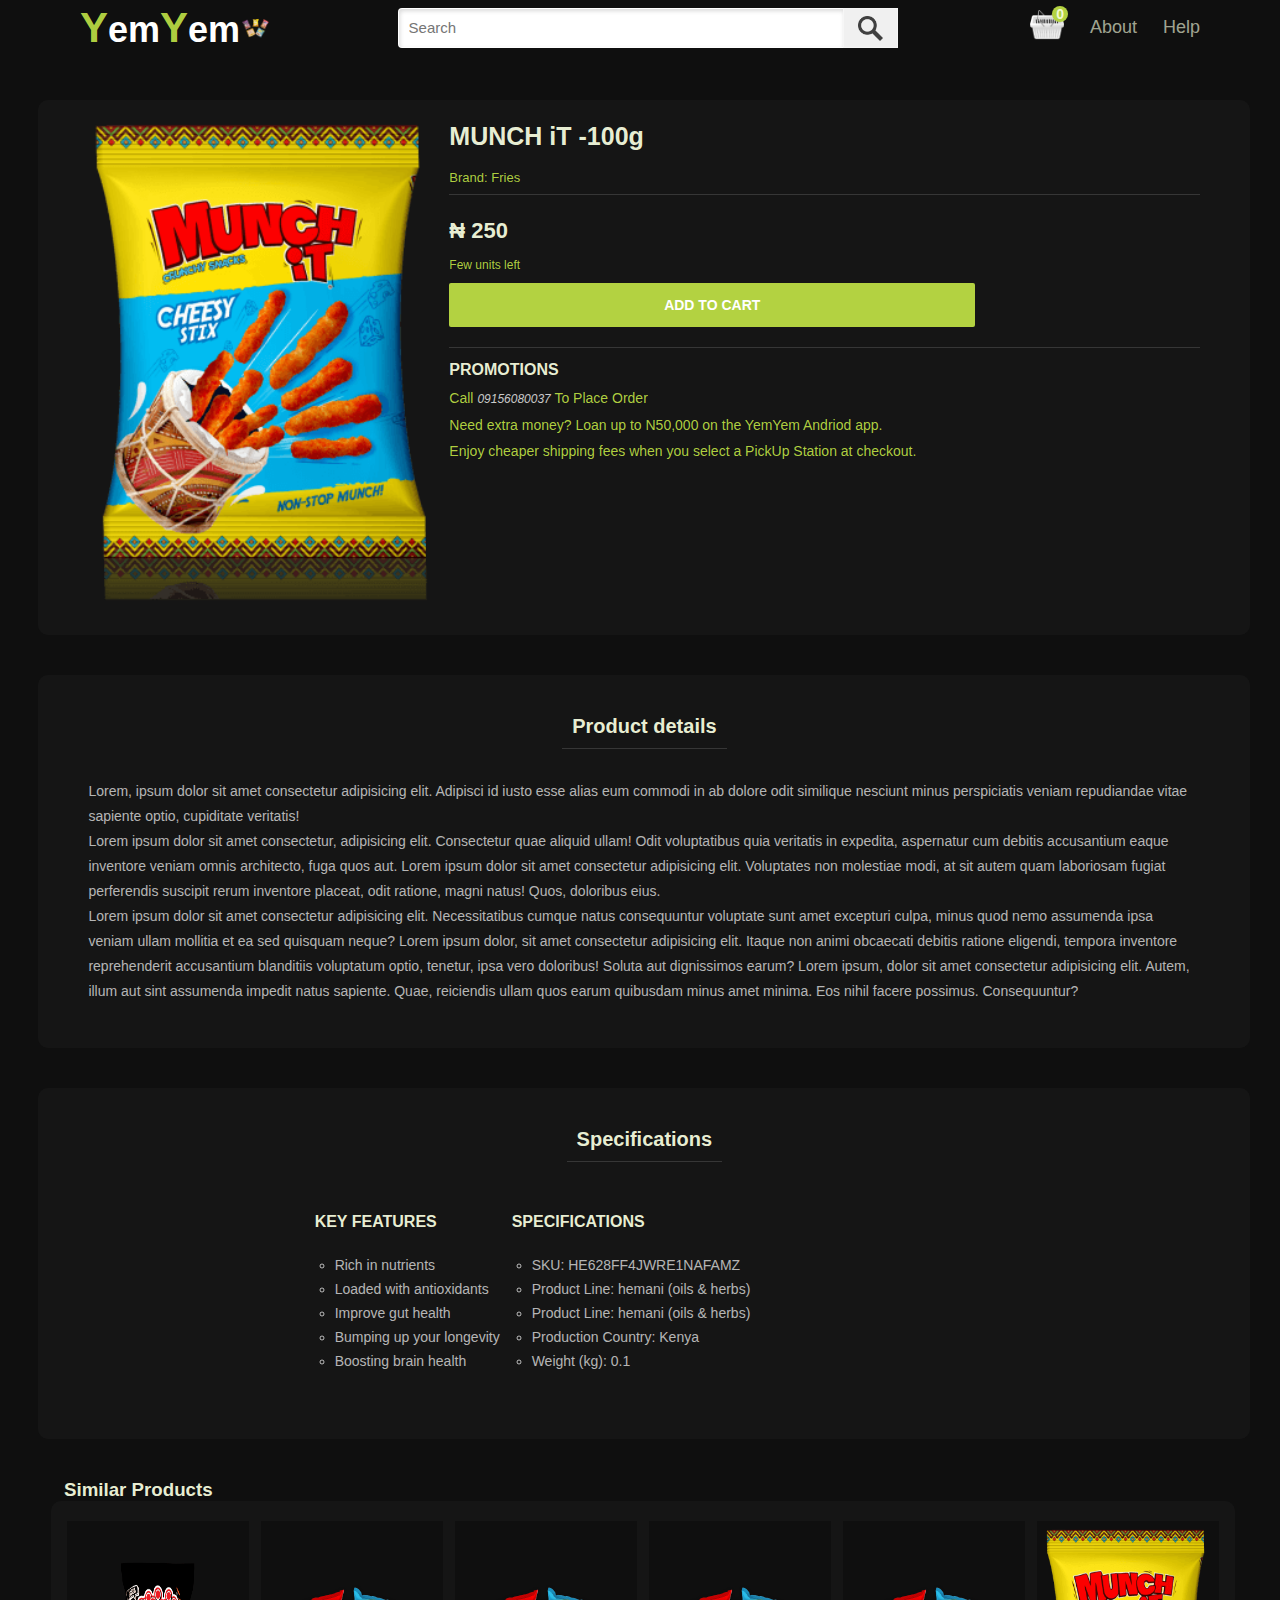
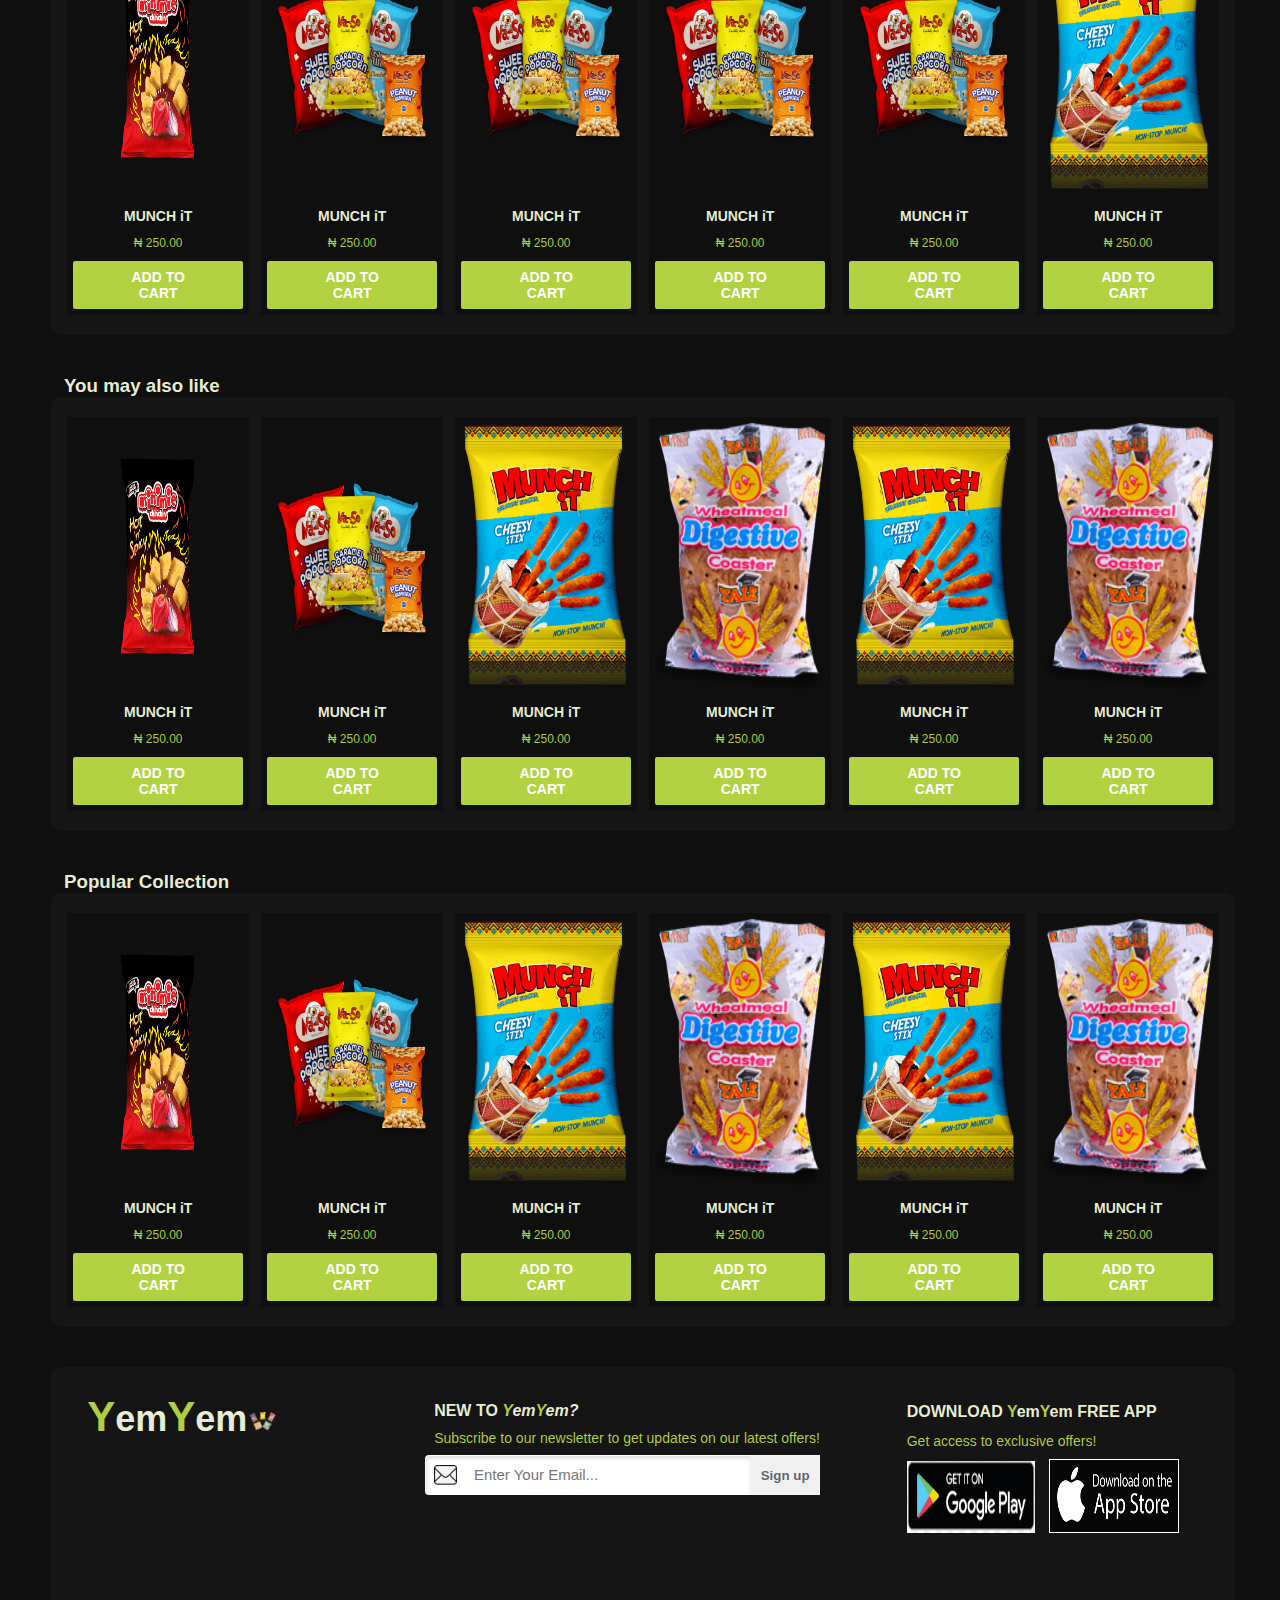
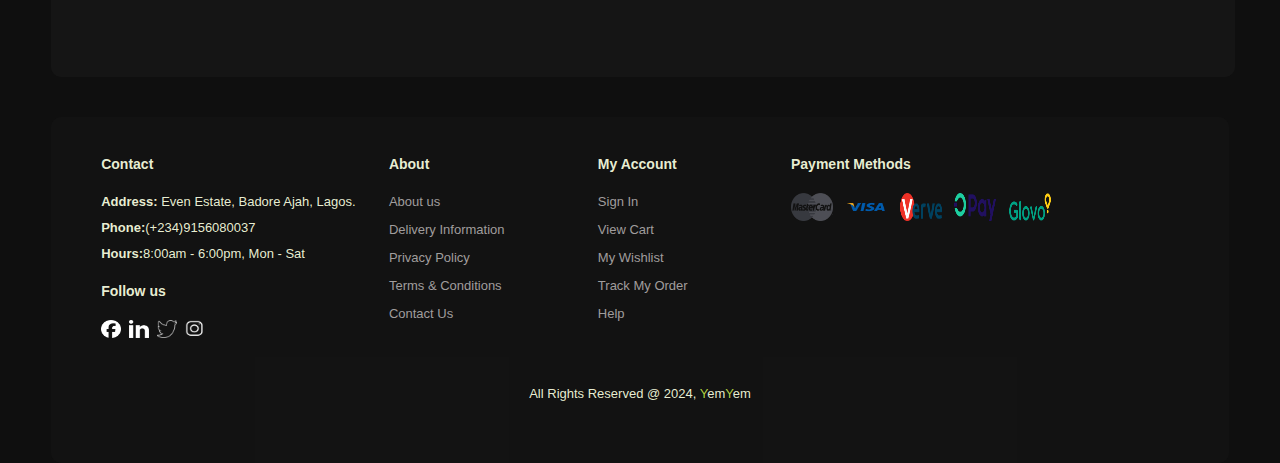
<file: ItemInfo.html>
<!DOCTYPE html>
<html lang="en">
  <head>
    <meta charset="UTF-8" />
    <meta name="viewport" content="width=device-width, initial-scale=1.0" />
    <title>YemYem Snacks Store</title>
    <link rel="stylesheet" href="style.css">
    <link rel="stylesheet" href="itemInfo.css ">
  </head>

  <body>
    <div class="container">

      <div class="header">
        <div class="logo">
          <a href="index.html"><h1><span>Y</span>em<span>Y</span>em</h1><img src="./images/last5.png" alt="" class="logo-icon"></a>
        </div>

        <div class="search-bar">
          <input type="text" placeholder="Search" class="search-box">
          <button class="search-btn"><img src="images/search1.png" alt=""></button>
        </div>

        <div class="cart">
          <div class="cart-notification">
          <a href="#"><img src="images/cart2.png" alt=""></a>
          <div class="notification-count">0</div>
          </div>
            <a href="#" class="abt">About</a>
            <a href="#" class="help">Help</a>
        </div>
        
      </div>

      <!-- <div class="sidebar">
        
          <div class="cart-notification">
          <a href="#"><img src="images/cart2.png" alt=""></a>
          <div class="notification-count">0</div>
          </div>
            <a href="#" class="abt">About</a>
            <a href="#" class="help">Help</a>
        
      </div> -->



      <div class="container itemsContainer ">
      <div class='js-item-info'>
        <!-- <div class="iteminfo ">
        <img src="images/dbk3096.png" alt="">
         

      <div class="product-details">
        <h3>Munch iT Macadamia Nuts -100g</h3>
      <p class="brand">Brand: Fries</p>
      <p class="price2">&#8358 250.00 </p>
      <p class="units">Few units left</p>
      <button class="add-btn">ADD TO CART</button>
      <div class="linebreak"></div>
      

      <div class="promotions">
        <p class="promotion-title">PROMOTIONS</p>
        <P class="promotion">Call <span>09156080037</span>  To Place Order</P>
        <p class="promotion">Need extra money? Loan up to N50,000 on the YemYem Andriod app.</p>
        <p class="promotion">Enjoy cheaper shipping fees when you select a PickUp Station at checkout.</p>
      </div>
    </div>
    </div> -->
  </div>
    </div>

<div class="product-details-container">
  <h3>Product details</h3>
  <p>Lorem, ipsum dolor sit amet consectetur adipisicing elit. Adipisci id iusto esse alias eum commodi in ab dolore odit similique nesciunt minus perspiciatis veniam repudiandae vitae sapiente optio, cupiditate veritatis! <br>Lorem ipsum dolor sit amet consectetur, adipisicing elit. Consectetur quae aliquid ullam! Odit voluptatibus quia veritatis in expedita, aspernatur cum debitis accusantium eaque inventore veniam omnis architecto, fuga quos aut. Lorem ipsum dolor sit amet consectetur adipisicing elit. Voluptates non molestiae modi, at sit autem quam laboriosam fugiat perferendis suscipit rerum inventore placeat, odit ratione, magni natus! Quos, doloribus eius. <br> Lorem ipsum dolor sit amet consectetur adipisicing elit. Necessitatibus cumque natus consequuntur voluptate sunt amet excepturi culpa, minus quod nemo assumenda ipsa veniam ullam mollitia et ea sed quisquam neque? Lorem ipsum dolor, sit amet consectetur adipisicing elit. Itaque non animi obcaecati debitis ratione eligendi, tempora inventore reprehenderit accusantium blanditiis voluptatum optio, tenetur, ipsa vero doloribus! Soluta aut dignissimos earum? Lorem ipsum, dolor sit amet consectetur adipisicing elit. Autem, illum aut sint assumenda impedit natus sapiente. Quae, reiciendis ullam quos earum quibusdam minus amet minima. Eos nihil facere possimus. Consequuntur?</p>
</div>

<div class="product-details-container ">
  <h3>Specifications</h3>
   
  <div class="specifications-info">
  <div>
    <h4>KEY FEATURES</h4>
    <ul>
      <li>Rich in nutrients</li>
      <li>Loaded with antioxidants</li>
      <li>Improve gut health</li>
      <li>Bumping up your longevity</li>
      <li>Boosting brain health</li>
    </ul>
  </div>

  <div>
    <h4>SPECIFICATIONS</h4>
    
    <ul>
      <li>SKU: HE628FF4JWRE1NAFAMZ</li>
      <li>Product Line: hemani (oils & herbs)</li>
      <li>Product Line: hemani (oils & herbs)</li>
      <li>Production Country: Kenya</li>
      <li>Weight (kg): 0.1</li>
    </ul>
   </div>
   </div>
  </div>

    <div>
      <h3>Similar Products</h3>
     
    <div class="item-container">
      <div class="items">
        <div class="display-items">
          <img src="images/mimi chinchin.png" alt="" class="display-img">
        </div>

        <div class="item-info">
          <p class="item-name">MUNCH iT</p>
        <p class="item-price">&#8358 250.00 </p>

        <button class="add-btn">ADD TO CART</button>
      </div>       
      </div>

      
  
      <div class="items">
        <div class="display-items">
          <img src="images/1.png" alt="" class="display-img">
        </div>

        <div class="item-info">
          <p class="item-name">MUNCH iT</p>
        <p class="item-price">&#8358 250.00 </p>

        <button class="add-btn">ADD TO CART</button>
      </div>       
      </div>

      <div class="items">
        <div class="display-items">
          <img src="images/1.png" alt="" class="display-img">
        </div>

        <div class="item-info">
          <p class="item-name">MUNCH iT</p>
        <p class="item-price">&#8358 250.00 </p>

        <button class="add-btn">ADD TO CART</button>
      </div>       
      </div>

      <div class="items">
        <div class="display-items">
          <img src="images/1.png" alt="" class="display-img">
        </div>

        <div class="item-info">
          <p class="item-name">MUNCH iT</p>
        <p class="item-price">&#8358 250.00 </p>

        <button class="add-btn">ADD TO CART</button>
      </div>       
      </div>

      <div class="items">
        <div class="display-items">
          <img src="images/1.png" alt="" class="display-img">
        </div>

        <div class="item-info">
          <p class="item-name">MUNCH iT</p>
        <p class="item-price">&#8358 250.00 </p>

        <button class="add-btn">ADD TO CART</button>
      </div>       
      </div>


      <div class="items">
        <div class="display-items">
          <img src="images/dbk3096.png" alt="" class="display-img">
        </div>

        <div class="item-info">
          <p class="item-name">MUNCH iT</p>
        <p class="item-price">&#8358 250.00 </p>

        <button class="add-btn">ADD TO CART</button>
      </div>       
      </div>

     

      

    </div>
    </div>


    <div>
      <h3>You may also like</h3>
     
    <div class="item-container">
      <div class="items">
        <div class="display-items">
          <img src="images/mimi chinchin.png" alt="" class="display-img">
        </div>

        <div class="item-info">
          <p class="item-name">MUNCH iT</p>
        <p class="item-price">&#8358 250.00 </p>

        <button class="add-btn">ADD TO CART</button>
      </div>       
      </div>
  
      <div class="items">
        <div class="display-items">
          <img src="images/1.png" alt="" class="display-img">
        </div>

        <div class="item-info">
          <p class="item-name">MUNCH iT</p>
        <p class="item-price">&#8358 250.00 </p>

        <button class="add-btn">ADD TO CART</button>
      </div>       
      </div>

      <div class="items">
        <div class="display-items">
          <img src="images/dbk3096.png" alt="" class="display-img">
        </div>

        <div class="item-info">
          <p class="item-name">MUNCH iT</p>
        <p class="item-price">&#8358 250.00 </p>

        <button class="add-btn">ADD TO CART</button>
      </div>       
      </div>

      <div class="items">
        <div class="display-items">
          <img src="images/digestive-coaster_lgmbqt.png" alt="" class="display-img">
        </div>

        <div class="item-info">
          <p class="item-name">MUNCH iT</p>
        <p class="item-price">&#8358 250.00 </p>

        <button class="add-btn">ADD TO CART</button>
      </div>       
      </div>

      <div class="items">
        <div class="display-items">
          <img src="images/dbk3096.png" alt="" class="display-img">
        </div>

        <div class="item-info">
          <p class="item-name">MUNCH iT</p>
        <p class="item-price">&#8358 250.00 </p>

        <button class="add-btn">ADD TO CART</button>
      </div>       
      </div>

      <div class="items">
        <div class="display-items">
          <img src="images/digestive-coaster_lgmbqt.png" alt="" class="display-img">
        </div>

        <div class="item-info">
          <p class="item-name">MUNCH iT</p>
        <p class="item-price">&#8358 250.00 </p>

        <button class="add-btn">ADD TO CART</button>
      </div>       
      </div>
    </div>
    </div>

      
      
  </div>
</div>


       <!-- Popular Collection -->
       <div>
        <h3>Popular Collection</h3>
       
      <div class="item-container">
        <div class="items">
          <div class="display-items">
            <img src="images/mimi chinchin.png" alt="" class="display-img">
          </div>
  
          <div class="item-info">
            <p class="item-name">MUNCH iT</p>
          <p class="item-price">&#8358 250.00 </p>

          <button class="add-btn">ADD TO CART</button>
        </div>       
        </div>
    
        <div class="items">
          <div class="display-items">
            <img src="images/1.png" alt="" class="display-img">
          </div>
  
          <div class="item-info">
            <p class="item-name">MUNCH iT</p>
          <p class="item-price">&#8358 250.00 </p>

          <button class="add-btn">ADD TO CART</button>
        </div>       
        </div>
  
        <div class="items">
          <div class="display-items">
            <img src="images/dbk3096.png" alt="" class="display-img">
          </div>
  
          <div class="item-info">
            <p class="item-name">MUNCH iT</p>
          <p class="item-price">&#8358 250.00 </p>

          <button class="add-btn">ADD TO CART</button>
        </div>       
        </div>
  
        <div class="items">
          <div class="display-items">
            <img src="images/digestive-coaster_lgmbqt.png" alt="" class="display-img">
          </div>
  
          <div class="item-info">
            <p class="item-name">MUNCH iT</p>
          <p class="item-price">&#8358 250.00 </p>

          <button class="add-btn">ADD TO CART</button>
        </div>       
        </div>
  
        <div class="items">
          <div class="display-items">
            <img src="images/dbk3096.png" alt="" class="display-img">
          </div>
  
          <div class="item-info">
            <p class="item-name">MUNCH iT</p>
          <p class="item-price">&#8358 250.00 </p>

          <button class="add-btn">ADD TO CART</button>
        </div>       
        </div>
  
        <div class="items">
          <div class="display-items">
            <img src="images/digestive-coaster_lgmbqt.png" alt="" class="display-img">
          </div>
  
          <div class="item-info">
            <p class="item-name">MUNCH iT</p>
          <p class="item-price">&#8358 250.00 </p>

          <button class="add-btn">ADD TO CART</button>
        </div>       
        </div>
      </div>
      </div>

      <!-- Newsletter -->
       <section class="news-container">

        <div class="newsletter-logo">
          <h1><span>Y</span>em<span>Y</span>em<img src="./images/last5.png" alt="" class="logo-icon"></h1>
        </div>

        <div class="newsletter-title">
      <h4>NEW TO <i> <span>Y</span>em<span>Y</span>em?</i></h4>
      <p>
        Subscribe to our newsletter to get updates on our latest offers!
      </p>
    

      <!-- <input type="email" placeholder="  Enter Your Email..." class="search-box "> -->
      <div class="newsletter-input news-bar" >
      
        <img src="images/email.jpg" alt="">
        

      <input type="email" placeholder="  Enter Your Email..." class="search-box ">
      
      <button class="search-btn  signup-btn">Sign up</button>
    </div>

  </div>

  <div class="download-app">
    <h4>DOWNLOAD <span>Y</span>em<span>Y</span>em FREE APP</h4>
    <P>Get access to exclusive offers!</P>
    <div class="app-icons">
      <img src="images/gp.png" alt="1st pic" />
      <img src="images/apple.png" alt="2nd pic" class="apple-app-icon" />
    </div>
  </div>
  </section>

    <!-- Footer -->

<footer class="footer-container">
 
  <div>
  <h4>Contact</h4>
  <p><strong>Address:</strong> Even Estate, Badore Ajah, Lagos.</p>
  <p><strong>Phone:</strong>(+234)9156080037</p>
  <p><strong>Hours:</strong>8:00am - 6:00pm, Mon - Sat</p>

  <div class="followus">
    <h4>Follow us</h4>
          <div class="follow-us">
            <a href="#" class="fb-icon"><img src="images/fb.jpg" /></a>
            <a href="#"><img src="images/linkedin.jpg" /></a>
            <a href="#"><img src="images/twitter.png" /></a>
            <a href="#"><img src="images/instagram.png" /></a>
          </div>
  </div>
</div>

<div class="about">
  <h4>About</h4>
    <a href="#">About us</a>
    <a href="#">Delivery Information</a>
    <a href="#">Privacy Policy</a>
    <a href="#">Terms & Conditions</a>
    <a href="#">Contact Us</a>
</div>

<div class="my-acct">
  <h4>My Account</h4>
    <a href="#">Sign In</a>
    <a href="#">View Cart</a>
    <a href="#">My Wishlist</a>
    <a href="#">Track My Order</a>
    <a href="#">Help</a>
</div>

<div class="payment-method">
  <h4>Payment Methods</h4>
    <div>
      <a href="#"><img src="images/Mastercard-Logo.webp" /></a>
      <a href="#"><img src="images/visacard.webp" /></a>
      <a href="#"><img src="images/verve.png" /></a>
      <a href="#"><img src="images/opay.png" /></a>
      <a href="#"><img src="images/Glovo_logo.png" /></a>
        </div>
</div>


<div class="copyright">
  <p>All Rights Reserved @ 2024, <span>Y</span>em<span>Y</span>em</p>
</div>
</footer>
      

<script src="script/itemInfo.js"></script>

  </body>

  </html>
</file>
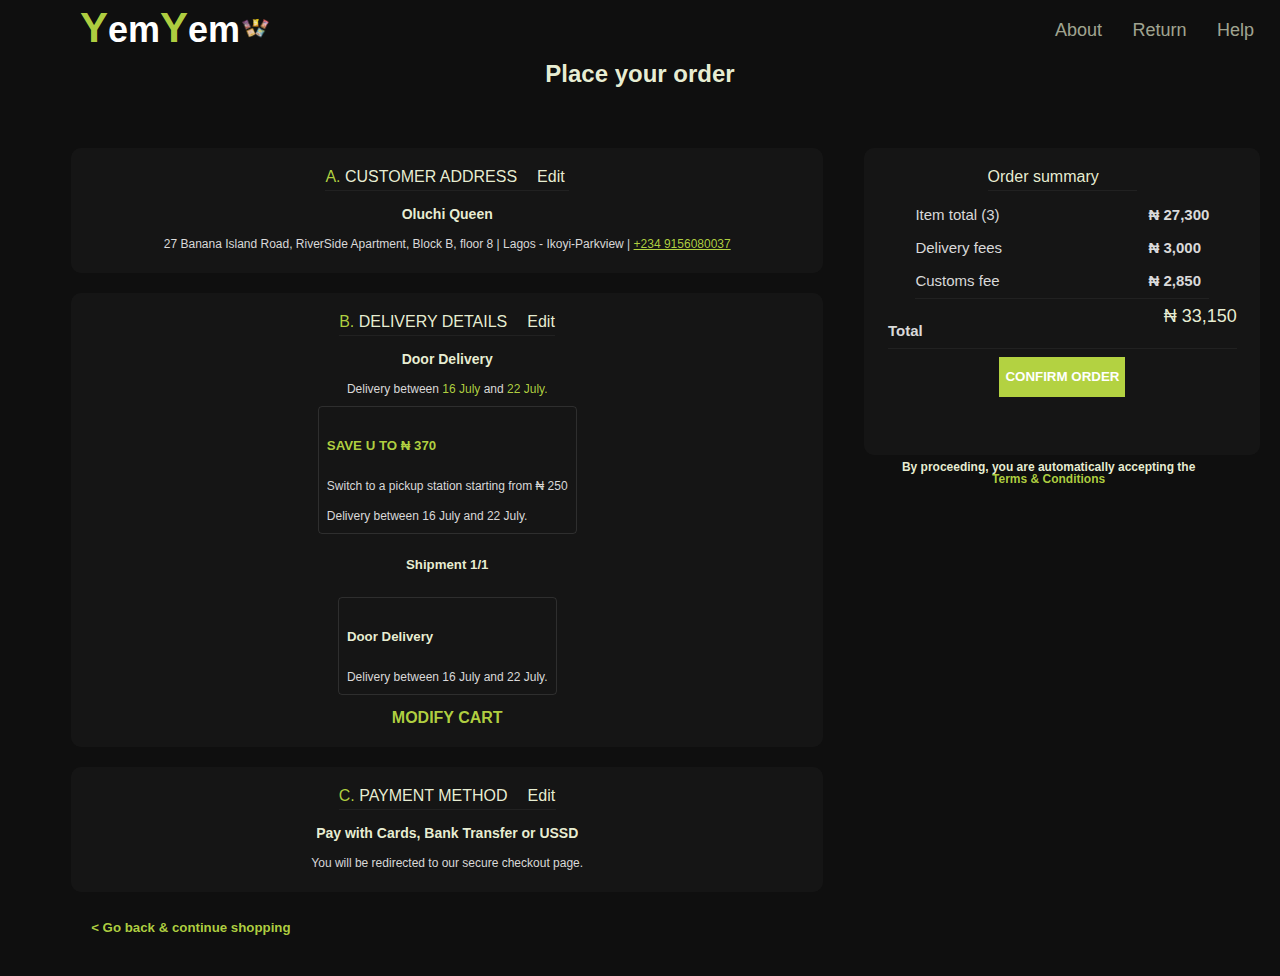
<file: placeOrder.html>
<!DOCTYPE html>
<html lang="en">
  <head>
    <meta charset="UTF-8" />
    <meta name="viewport" content="width=device-width, initial-scale=1.0" />
    <title>YemYem Snacks Store</title>
    <link rel="stylesheet" href="placeOrder.css" />
    <link rel="stylesheet" href="style.css">
    <link rel="stylesheet" href="cart.css">
  </head>

  <body>
    <div class="container">
      <div class=" header2">
        <div class="logo">
          <a href="index.html"><h1><span>Y</span>em<span>Y</span>em</h1><img src="./images/last5.png" alt="" class="logo-icon"></a>
        </div>

        

        <div class=" placeOrder-cart">
          <a href="#" class="abt">About</a>
          <a href="#" class="abt">Return</a>
          <a href="#" class="help">Help</a>
        </div>
      </div>

      <div class="placeOrder">
        <h2>Place your order</h2>
      </div>

      <div class="placeOrder-container">
        <div>
          <div class="customer-address-container">
            <div class="customer-address">
              <div><span>A.</span> CUSTOMER ADDRESS</div>
              <div>Edit</div>
            </div>
            <h3>Oluchi Queen</h3>
            <p>27 Banana Island Road, RiverSide Apartment, Block B, floor 8 | Lagos - Ikoyi-Parkview | <span style="text-decoration: underline;">+234 9156080037</span> </p>
          </div>



          <div class="customer-address-container">
            <div class="customer-address">
              <div><span>B.</span> DELIVERY DETAILS</div>
              <div>Edit</div>
            </div>
            <h3>Door Delivery</h3>
            <p>Delivery between <span>16 July </span>and<span> 22 July.</span></p>

            <div class="delivery-details">
              <h5><span>SAVE U TO ₦ 370</span></h5>
              <p>Switch to a pickup station starting from ₦ 250</p>
              <p>Delivery between 16 July and 22 July.</p>
            </div>

            <h5> Shipment 1/1</h5>
            <div class="delivery-details">
              <h5>Door Delivery</h5>
              <p>Delivery between 16 July and 22 July.</p>
            </div>

            <h3 class="modify-cart"><a href="cart.html"><span>MODIFY CART</span></a></h3>
          </div>



          <div class="customer-address-container">
            <div class="customer-address">
              <div><span>C.</span> PAYMENT METHOD</div>
              <div>Edit</div>
            </div>
            <h3>Pay with Cards, Bank Transfer or USSD</h3>
            <p>You will be redirected to our secure checkout page.</p>
          </div>



          <!-- <div>Delivery details</div>
          <div>Payment Method</div>
           -->
        </div>
        
        <div class="order-summary-container">
         
            <div class="customer-address-container customer-address-container2">
              <div class="customer-address">
                <div>Order summary</div>
              </div>
              <div class="order-summary">
                <div>
                  <p>Item total (3)</p>
                  <p>Delivery fees</p>
                  <p>Customs fee</p>
                </div>
                <div class="order-summary-paragraph">
                  <p>₦ 27,300</p>
                  <p>₦ 3,000</p>
                  <p>₦ 2,850</p>
                </div>
              </div>
              <div class="order-summary">
                <div class="order-summary-paragraph">
                  <p >Total</p>
                </div>
                <div class="order-summary-paragraph">₦ 33,150</div>
              </div>
              <div>
                <button  class="checkout-btn">CONFIRM ORDER</button>
              </div>
            </div>
            <h5 class="termsandconditions">By proceeding, you are automatically accepting the <span>Terms & Conditions</span></h5>
      </div>


      <h5 class="go-back"><a href="index.html" style="text-decoration: none;"><span> &#60 Go back & continue shopping</span></a></h5>

      </div>
  </body>

  </html>
</file>
<file: style.css>
body {
  background: rgb(15, 15, 15);
  color: rgba(246, 252, 223, 0.945);
  margin: 0;
  padding-top: 80px;
  font-family: Arial, Helvetica, sans-serif;
}

span{
  color: rgba(180, 212, 66, 0.993);
}

.header {
  max-width: 100%;
  height: 55px;
  display: flex;
  flex-direction: row;
  justify-content: space-between;
  position: fixed;
  top: 0;
  left: 0;
  right: 0;
  bottom: 0;
  background: rgb(15, 15, 15);
}

.logo a { 
  display: flex;
  align-items: center;
  margin-left: 80px;
  font-size: 18px;
  text-decoration: none;
  color: white;
  margin-top: -20px;
}

.logo span {
  font-size: 42px;
  color: rgba(180, 212, 66, 0.993);
}

.logo-icon {
  height: 20px;
}

.search-bar {
  flex: 1;
  margin-right: 35px;
  margin-left: 40px;
  max-width: 500px;
  display: flex;
  align-items: center;
}

.search-box {
  flex: 1;
  height: 36px;
  padding-left: 10px;
  font-size: 16px;
  box-shadow: inset 1px 2px 4px rgba(0, 0, 0, 0.15);
  width: 100%;
  border: 1px solid transparent;
  border-radius: 4px;
  outline: none;
  border-top-right-radius: 0;
  border-bottom-right-radius: 0;
}

.search-box::placeholder {
  font-family: "Gill Sans", "Gill Sans MT", Calibri, "Trebuchet MS", sans-serif;
  font-size: 15px;
}

.search-btn {
  height: 40px;
  width: 55px;
  background-color: rgb(240, 240, 240);
  border: 1px solid rgba(255, 255, 255, 0.425);
  margin-left: -1px;
 
}

.search-btn img {
  height: 25px;
  margin-top: 4px;
}

.cart {
  display: flex;
  width: 180px;
  align-items: center;
  justify-content: space-between;
  /* flex-shrink: 0; */
  margin-right: 80px;
}

.cart img {
  height: 30px;
  margin-left: 10px;
}

.cart-notification {
  position: relative;
}

.notification-count {
  position: absolute;
  top: -4px;
  right: -4px;
  background-color: rgba(180, 212, 66, 0.993);
  color: rgba(246, 252, 223, 0.945);
  font-size: 14px;
  font-weight: bold;
  padding: 0px 4px;
  border-radius: 10px;
}

.cart a {
  text-decoration: none;
  font-size: 18px;
  color: rgba(246, 252, 223, 0.644);
}

/* Media Query for Header Iphone Screen */
@media (max-width: 414px) {

  .header {
    height: 90px;
    display: block;
    margin: 0;
    /* flex-direction: row; */
  }

  .logo a{
    font-size: 12px;
    margin-left: 16px;
    margin-top: -10px;
    margin-bottom: 0;
  }

  .logo span {
    font-size: 25px;
  }

  .search-box{
    border-top-left-radius: 30px;
    border-bottom-left-radius: 30px;
    height: 26px;
    margin-top: -10px;
    margin-left: -20px;

  }



  .search-btn {
    height: 36px;
    width: 57px;
    border-top-right-radius: 30px;
    border-bottom-right-radius: 30px;
    margin-top: -10px;
    margin-left: -1px;
  }

  .search-btn img {
    height: 20px;
  }

  .cart{
    margin-top: -70px;
    float: right;
  }
  .cart img {
    height: 24px;
    margin-left: 100px;
    
  }

  .cart a {
    margin: 0 12px;
    font-size: 14px;
    
  }
}


/*side bar for small screen*/


/* @media (max-width: 414px) {
  .sidebar{
    position: fixed;
    right: 0;
    bottom: 50%;
    top:76px;
    background-color: white;
    width: 30%;
    display: block;
  }

  .sidebar img{
    height: 30px;
    margin-left: 10px;
  }
}  */

.bg {
  background-image: url(images/last.jpg);
  width: 91%;
  height: 50vh;
  overflow: hidden;
  left: 5%;
  position: relative;
  background-position: center;
  background-repeat: no-repeat;
  background-size: cover;
  animation: change 20s infinite ease-in-out;
  z-index: -2;
}

/* Media Query for Background pic on Iphone Screen */
@media (max-width: 414px) {
  .bg {
    width: 100vw;
    height: 34vh;
    left: 0;
    right: 0;
  }
}

/* Ipad screen */
@media (max-width: 1024px)  and (min-width: 415px) {
  .bg {
    width: 100vw;
    height: 40vh;
    margin-left: -8px;
  }
}

/* Section 1 */
.sec-1 {
  display: flex;
  align-items: center;
  justify-content: space-evenly;
  resize: horizontal;
  white-space: wrap;
  max-width: 80%;
  margin-left: 10%;
  margin-top: 40px;
  margin-bottom: 40px;
}
.icon img {
  width: 4vw;
}

.icon-info {
  line-height: 4px;
  /* margin: 12px; */
  max-width: 200px;
  margin-left: -40px;
}
.icon-title {
  font-weight: bold;
  font-size: 14px;
  color: rgba(180, 212, 66, 0.993);
}
.icon-para {
  font-size: 12px;
  line-height: 15px;
}

/* Media query for section 1 */
@media (max-width: 414px) {
  .sec-1 {
    display: block;
    margin-left: 35%;
    text-align: center;
  }

  .icon img {
    width: 30%;
    margin-right: 140px;
  }

  .icon-title {
    font-size: 18px;
  }

  .icon-para {
    font-size: 14px;
    margin-bottom: 30px;
  }
}

/* Ipad screen */
@media (max-width: 1024px) and (min-width: 415px){
  .sec-1 {
    display: block;
    margin-left: 40%;
    text-align: center;
    justify-content: center;
  }

  .icon img {
    width: 24%;
    margin-left: -340px;
  }

  .icon-title {
    font-size: 18px;
  }

  .icon-para {
    font-size: 14px;
    margin-bottom: 30px;
  }
}






/* Sales Items */
.item-info {
  align-items: center;
  text-align: center;
  overflow: hidden;
}

.display-items {
  margin-bottom: 12px;
  white-space: wrap;
  resize: horizontal;
}

.display-img {
  width: 100%;
  height: 30vh;
}

.item-name {
  margin-top: 0;
  font-size: 14px;
  font-weight: bold;
  margin-bottom: 15px;
}

.item-price {
  color: rgba(180, 212, 66, 0.993);
  font-size: 12px;
}

.item-container {
  display: grid;
  grid-template-columns: 1fr 1fr 1fr 1fr 1fr 1fr;
  column-gap: 12px;
  row-gap: 30px;
  max-width: 90%;
  justify-items: center;
  margin-left: 4%;
  background: rgba(94, 92, 92, 0.089);
  line-height: 12px;

  padding: 20px 16px;
  margin-bottom: 40px;
  border-radius: 10px;
}

h3 {
  margin-left: 5%;
  margin-bottom: 0;
}

.add-btn {
  background: rgba(180, 212, 66, 0.993);
  border: none;
  border-radius: 2px;
  color: white;
  padding: 8px 40px;
  font-size: 14px;
  font-weight: bold;
  cursor: pointer;
}

.items {
  background: rgb(15, 15, 15);
  padding: 6px;
}

/* Media query for Sales items */

@media (max-width: 414px){
  .item-container {
    grid-template-columns: 1fr 1fr;
  }

  .display-img {
    width: 100%;
    height: 18vh;
  }

  .add-btn {
    padding: 6px;
    font-size: 12px;
  }
}

/* Ipad screen */
@media (max-width: 1024px) and (min-width: 415px){
  .item-container {
    grid-template-columns: 1fr 1fr 1fr;
  }

}

@keyframes change {
  20% {
    background-image: url(images/last4.png);
  }
  40% {
    background-image: url(images/last5.png);
  }
  60% {
    background-image: url(images/last6.png);
  }
}

/* Newsletter */

.news-container {
  height: 30vh;
  display: flex;
  flex-direction: row;
  justify-content: space-between;
  max-width: 90%;

  margin-left: 4%;
  background: rgba(94, 92, 92, 0.089);
  line-height: 12px;

  padding: 20px 16px;

  border-radius: 10px;
}

.newsletter-logo {
  margin-left: 20px;
  font-size: 18px;
}

.newsletter-logo span {
  font-size: 42px;
  color: rgba(180, 212, 66, 0.993);
}

.newsletter-title {
  line-height: 6px;
  margin-left: 120px;
}

.newsletter-title h4 {
  font-size: 16px;
}

.newsletter-title p {
  font-size: 14px;
  color: rgba(180, 212, 66, 0.993);
}

.news-bar img {
  height:  20px;
  margin-right: -32px;
  z-index: 2;
  margin-top: 10px;
}

.news-bar {
  
  display: flex;
}

.news-bar input {
  border: 1px solid transparent;
  border-radius: 4px;
  outline: none;
  border-top-right-radius: 0;
  border-bottom-right-radius: 0;
  padding-left: 40px;
}

/* .news-bar input::placeholder {
  padding-right: 20px;
} */



.signup-btn {
  width: 18%;
  font-weight: bold;
  color: rgba(0, 0, 0, 0.61);
  cursor: pointer;
  margin-top: 0px;
}

.download-app {
  line-height: 8px;
  margin-left: 50px;
}

.download-app h4 {
  font-size: 16px;
}

.download-app p {
  font-size: 14px;
  color: rgba(180, 212, 66, 0.993);
}

.app-icons img {
  width: 10vw;
  height: 8vh;
  margin-right: 40px;
  cursor: pointer;
}

.apple-app-icon {
  margin-left: -30px;
  border: 1px solid white;
}

/* Media query for newsletter-section */
@media (max-width: 414px) {
  .news-container {
    flex-direction: column;
    height: fit-content;
  }

  .newsletter-logo {
    margin-left: 0px;
    font-size: 14px;
    margin-top: -20px;
  }

  .newsletter-logo span {
    font-size: 30px;
  }

  .newsletter-title {
    line-height: 2px;
    margin-left: 0px;
  }

  .newsletter-title h4 {
    font-size: 18px;
  }

  .newsletter-title p {
    font-size: 13px;
    margin-bottom: 26px;
  }

  .newsletter-input input{
    height: 30px;
    width: 60%;
    border-top-left-radius: 30px;
    border-bottom-left-radius: 30px;
    
    margin-left: -0px;
    margin-top: -10px;
    z-index: -20px;
  }

  .news-bar img{
    height: 16px;
    margin-top: -0px;
    margin-left: 0;
  }

  .newsletter-input button{
    margin-top: -10px;
    margin-left: -1px;
  }


  .signup-btn {
    height: 40px;
    width: 80px;
    border-top-right-radius: 30px;
    border-bottom-right-radius: 30px;
    
  }


  .download-app {
    margin-left: 0px;
  }

  .download-app h4 {
    font-size: 18px;
    line-height: 2px;
  }

  .download-app p {
    font-size: 13px;
  }

  .app-icons img {
    width: 34vw;
    height: 5vh;
    margin-right: 40px;
    cursor: pointer;
  }
}

/* Ipad Screen */
@media (max-width: 1024px) and (min-width: 415px){
  .news-container {
    flex-direction: column;
    height: fit-content;
  }

  .newsletter-logo {
    margin-left: 0px;
    font-size: 14px;
    margin-top: -20px;
  }

  .newsletter-logo span {
    font-size: 30px;
  }

  .newsletter-title {
    line-height: 2px;
    margin-left: 0px;
  }

  .newsletter-title h4 {
    font-size: 18px;
  }

  .newsletter-title p {
    font-size: 13px;
    margin-bottom: 26px;
  }

  .newsletter-input input{
    height: 30px;
    max-width: 50%;
    
    margin-left: 10px;
    margin-top: -10px;
    
  }

  .news-bar img{
    height: 16px;
    margin-top: -0px;
    margin-left: 10px;
  }

  .newsletter-input button{
    margin-top: -10px;
    margin-left: -1px;
  }

  .signup-btn{
    height: 40px;
    width: 8vw;

    margin-top: 0px;
    margin-left: -1px;
  }


  .download-app {
    margin-left: 0px;
  }

  .download-app h4 {
    font-size: 18px;
    line-height: 2px;
  }

  .download-app p {
    font-size: 13px;
  }

  .app-icons img {
    width: 20vw;
    height: 8vh;
    margin-right: 40px;
    cursor: pointer;
  }

}

/* footer */
.footer-container {
  display: flex;
  flex-wrap: wrap;
  justify-content: space-between;
  height: 34vh;
  flex-direction: row;
  max-width: 90%;
  margin-top: 40px;
  margin-left: 4%;
  margin-right: 4%;
  background: rgba(56, 55, 55, 0.089);
  line-height: 12px;
  padding: 20px 50px;
  border-radius: 10px;
  line-height: 18px;
}

footer h4 {
  font-size: 14px;
  padding-bottom: 20px;
  margin-bottom: 0;
}

footer p {
  font-size: 13px;
  margin: 0 0 8px 0;
}

footer a {
  font-size: 13px;
  text-decoration: none;
  color: rgb(160, 157, 157);
  margin-bottom: 10px;
}

.follow-us {
  display: flex;
  justify-content: start;
  align-items: center;
}

.follow-us img {
  width: 20px;
  height: 18px;
  margin-right: 8px;
}

.about {
  margin-left: -60px;
}

.about a {
  display: block;
}

.my-acct {
  margin-right: 10px;
}

.my-acct a {
  display: block;
}

.payment-method {
  margin-right: 120px;
}

.payment-method img {
  align-items: center;
  width: 42px;
  height: 28px;
  margin-right: 8px;
}

footer .copyright {
  width: 100%;
  text-align: center;
  padding: 20px;
}

/* Media query for footer */

@media (max-width: 414px) {
  .footer-container {
    height: fit-content;
    display: block;
    max-width: 100%;
    line-height: 16px;
    text-align: center;
  }

  .footer-container h4 {
    font-size: 16px;
  }

  .fb-icon {
    margin-left: 30%;
  }

  .followus h4 {
    margin-top: 40px;
  }

  .follow-us a {
    margin-right: 8px;
  }

  .about {
    margin-left: 1%;
    margin-top: 40px;
    margin-bottom: 40px;
  }

  .my-acct {
    margin-bottom: 40px;
  }

  .payment-method {
    margin: 0;
  }
  .payment-method img {
    width: 50px;
    height: 36px;
    margin-bottom: 20px;
    max-width: 100%;
  }

  footer .copyright {
    margin-left: -20px;
  }
}

/* Ipad Screen */
@media (max-width: 1024px) and (min-width: 415px){
  .footer-container {
    height: fit-content;
    display: block;
    max-width: 100%;
    line-height: 16px;
    text-align: center;
  }

  .footer-container h4 {
    font-size: 16px;
  }

  .fb-icon {
    margin-left: 44%;
  }

  .followus h4 {
    margin-top: 40px;
  }

  .follow-us a {
    margin-right: 8px;
  }

  .about {
    margin-left: 1%;
    margin-top: 40px;
    margin-bottom: 40px;
  }

  .my-acct {
    margin-bottom: 40px;
  }

  .payment-method {
    margin: 0;
  }
  .payment-method img {
    width: 50px;
    height: 36px;
    margin-bottom: 20px;
    max-width: 100%;
  }

  footer .copyright {
    margin-left: -20px;
  }
}
</file>
<file: itemInfo.css>
.itemsContainer{
  width: 90%;
  height: fit-content;
  justify-items: center;
  margin-left: 3%;
  background: rgba(94, 92, 92, 0.089);
  line-height: 12px;
  padding: 0 30px;
  margin-bottom: 40px;
  border-radius: 10px;
}

.iteminfo{
  display: grid;
  grid-template-columns: 1fr 3fr ;
  column-gap: 12px;
  row-gap: 30px;
  margin: 20px;
  
}


.iteminfo img{
  height: 55vh;
  padding: 20px 0;
}

.product-details h3{
  margin: 30px 0;
  font-size: 25px;
}

.brand{
  font-size: small;
  border-bottom: solid rgba(128, 128, 128, 0.315) 1px;
  padding-bottom: 10px;
  color:rgba(180, 212, 66, 0.993);
}

.price2{
  margin-top: 30px;
  font-size: 22px;
  font-weight: bold;
}

.units{
  font-size: 12px;
  color:rgba(180, 212, 66, 0.993);
}

.iteminfo button{
  width: 70%;
  height: 44px;
  background: rgba(180, 212, 66, 0.993);
  border: none;

  color: white;
  font-weight: bold;
}

.linebreak{
  border-bottom: solid rgba(128, 128, 128, 0.315) 1px;
  padding: 10px;
}

.promotion-title{
  font-size: 16px;
  font-weight: bold;
}

.promotion{
  font-size: 14px;
  color: rgba(180, 212, 66, 0.993);
}

.promotion span{
  font-size: 12px;
  font-style:italic ;
  color:rgba(255, 255, 255, 0.781);
}

.product-details-container{
  width: 90%;
  height: fit-content;
  justify-items: center;
  margin-left: 3%;
  background: rgba(94, 92, 92, 0.089);
  padding:  30px;
  margin-bottom: 40px;
  border-radius: 10px;
}

.product-details-container h3{
  margin: 0;
  font-size: 20px;
  font-weight: bold;
  border-bottom: solid rgba(128, 128, 128, 0.315) 1px;
  padding: 10px;
  margin-bottom: 30px;
}

.product-details-container p{
  font-size: 14px;
  color: rgba(255, 255, 255, 0.699);
  line-height: 25px;
  padding: 0 20px;
}

.specifications-info{
  display: grid;
  grid-template-columns: 2fr 5fr ;
  column-gap: 12px;
  row-gap: 30px;
  margin: 20px;
}

ul li{
  list-style-type: circle;
  font-size: 14px;
  line-height: 24px;
  margin-left: -20px;
  color: rgba(255, 255, 255, 0.699);
}

@media (max-width: 432px){
  .itemsContainer{
    width: 90%;
    height: fit-content;
    margin-left: 5%;
    background: rgba(94, 92, 92, 0.089);
    line-height: 28px;
    padding: 0 ;
    margin-bottom: 20px;
    
  }
  
  .iteminfo{
    display: block;    
  }
  
  
  .iteminfo img{
    object-fit: cover;
    width: 100%;
    height: 48vh;
    /* margin-top: 50px; */
  }

  .product-details h3{
    margin: -18px 0 10px 0;
    font-size: 24px;
  }
  
  .price2{
    margin-top: 20px;
    font-size: 24px;
    font-weight: bold;
    margin-bottom: 0;
  }
  
  .units{
    font-size: 14px;
  }
  
  .iteminfo button{
    width: 100%;
    height: 46px;
  }
  
  .promotion-title{
    font-size: 18px;
  }
  
  .promotion{
    line-height: 20px;
    font-size: 16px;
    padding-bottom: 10px;
  }
  
  .promotion span{
    font-size: 14px;
  }
  
  .product-details-container{
    margin-left: 5%;
    line-height: 28px;
    padding: 0 0 10px 0;
    margin-bottom: 20px;
  }
  
  .product-details-container h3{
    margin: 0;
    font-size: 22px;
    margin-bottom: 10px;
  }
  
  
  .specifications-info{
    grid-template-columns: 5fr 4fr ;
    column-gap: 14px;
  }
  

}

@media (max-width: 1024px)  and (min-width: 431px) {
  .itemsContainer{
    width: 90%;
    height: fit-content;
    margin-left: 5%;
    background: rgba(94, 92, 92, 0.089);
    line-height: 28px;
    padding: 0 ;
    margin-bottom: 20px;
    
  }
  
  .iteminfo{
    display: block;    
  }
  
  
  .iteminfo img{
    object-fit: cover;
    width: 60vw;
    height: 6git 0vh;
    
  }

  .product-details h3{
    margin: -18px 0 10px 0;
    font-size: 24px;
  }
  
  .price2{
    margin-top: 20px;
    font-size: 24px;
    font-weight: bold;
    margin-bottom: 0;
  }
  
  .units{
    font-size: 14px;
  }
  
  .iteminfo button{
    width: 100%;
    height: 46px;
  }
  
  .promotion-title{
    font-size: 18px;
  }
  
  .promotion{
    line-height: 20px;
    font-size: 16px;
    padding-bottom: 10px;
  }
  
  .promotion span{
    font-size: 14px;
  }
  
  .product-details-container{
    margin-left: 5%;
    line-height: 28px;
    padding: 0 0 10px 0;
    margin-bottom: 20px;
  }
  
  .product-details-container h3{
    margin: 0;
    font-size: 22px;
    margin-bottom: 10px;
  }
  
  
  .specifications-info{
    grid-template-columns: 5fr 4fr ;
    column-gap: 14px;
  }
  


}
</file>
<file: placeOrder.css>
.header2 {
  max-width: 100%;
  height: 55px;

  position: fixed;
  display: flex;
  flex-direction: row;
  justify-content: space-between;
  z-index: 2px;
  top: 0;
  left: 0;
  right: 0;
  bottom: 0;
  background: rgb(15, 15, 15);
}

.placeOrder h2 {
  font-size: 24px;
  text-align: center;
  margin-top: -20px;
}

.placeOrder-cart {
  margin-top: 20px;
}

.placeOrder-cart a {
  text-decoration: none;
  font-size: 18px;
  color: rgba(246, 252, 223, 0.644);
  margin-right: 26px;
}

.placeOrder-container {
  margin-left: 4%;
  line-height: 12px;
  padding: 20px;
  display: grid;
  grid-template-columns: 4fr 2fr;
  column-gap: 2px;
  row-gap: 30px;
}

.customer-address-container {
  width: 90%;
  justify-items: center;
  background: rgba(94, 92, 92, 0.089);
  padding: 20px;
  margin-top: 20px;
  line-height: 18px;
  border-radius: 10px;
  height: fit-content;
}

.customer-address {
  display: grid;
  grid-template-columns: 6fr 1fr;
  column-gap: 20px;
  row-gap: 30px;
  padding-bottom: 4px;
  border-bottom: 1px solid rgba(255, 255, 255, 0.055);
  font-size: 16px;
}

.customer-address-container h3 {
  margin-left: 0;
  font-size: 14px;
  font-weight: 600;
  margin-bottom: 0;
}

.customer-address-container p {
  margin-left: 0;
  font-size: 12px;
  color: rgba(255, 255, 255, 0.842);
  margin-bottom: 0;
  line-height: 18px;
}

.delivery-details {
  border: 1px solid rgba(255, 255, 255, 0.11);
  border-radius: 4px;
  margin: 8px;
  padding: 8px;
}

.modify-cart {
  text-align: center;
  cursor: pointer;
}

.modify-cart a {
  text-decoration: none;
  font-size: 16px;
}

.go-back {
  margin-top: 0;
  cursor: pointer;
  margin-left: 20px;
}

.customer-address-container2 {
  height: 35%;
}

.order-summary {
  display: grid;
  grid-template-columns: 7fr 2fr;
  column-gap: 20px;
  row-gap: 30px;
  border-bottom: 1px solid rgba(255, 255, 255, 0.055);
  font-size: 18px;
  padding-bottom: 8px;
  margin-bottom: 8px;
}

.order-summary p {
  font-size: 15px;
  font-weight: lighter;
}

.order-summary-paragraph p {
  font-weight: bold;
}

.termsandconditions {
  text-align: center;
  margin-top: 6px;
  font-size: 12px;
  width: 80%;
  margin-left: 26px;
}

.termsandconditions span:hover {
  cursor: pointer;
  text-decoration: underline;
}

@media (max-width: 488px) {
  .placeOrder-container {
    display: block;
    margin: 0;
    padding: 0px;
  }

  .placeOrder-cart{
    margin-top: 12px;
  }

  .placeOrder {
  margin-top: -20px;
  }


  .header2 {
    max-width: 100%;
    height: 55px;
    position: fixed;
    display: flex;
    flex-direction: row;
    justify-content: space-between;
    z-index: 2px;
    top: 0;
    left: 0;
    right: 0;
    bottom: 0;
  }



  .placeOrder-cart a {
    text-decoration: none;
    font-size: 18px;
    color: rgba(246, 252, 223, 0.644);
    margin-right: 10px;
  }

  .go-back {
    margin-top: 18px;
  }

  .placeOrder h2 {
    margin-top: 20px;
  }
}

@media (max-width: 1024px) and (min-width: 431px) {
  .placeOrder-container {
    display: block;
    margin-right: 0;
    padding: 0px;
    font-size: 22px;
    text-align: center;
    padding-bottom: 10px;
    background: rgb(15, 15, 15);
  }

  .placeOrder {
    margin-top: -20px;
    }
  
  
    .header2 {
      max-width: 100%;
      height: 55px;
      position: fixed;
      display: flex;
      flex-direction: row;
      justify-content: space-between;
      z-index: 2px;
      top: 0;
      left: 0;
      right: 0;
      bottom: 0;
    }

    .placeOrder-cart{
      margin-top: 12px;
    }

    .logo a{
      font-size: 12px;
      margin-left: 16px;
      margin-top: -10px;
      margin-bottom: 0;
    }
  
    .logo span {
      font-size: 25px;
    }
}
</file>
<file: cart.css>
.main-cart{
  width: 90%;
  justify-items: center;
  margin-left: 4%;
  background: rgba(94, 92, 92, 0.089);
  line-height: 12px;
  border-radius: 10px;
  height: fit-content;
  padding: 20px;
  
}

.cart-container{
  display: grid;
  grid-template-columns: 3fr 1fr;
  column-gap: 12px;
  row-gap: 30px;
  
}

.cart-content{
  height: fit-content;
  
  
}

.cart-page{
  
  padding: 0 20px;
  background: rgba(94, 92, 92, 0.089);
  width: 98%;
  height: 70%;
}

.main-cart h3{
  font-size: 18px;
  margin-left: 0px;
  padding: 10px;
}

.cart-list{
  display: grid;
  grid-template-columns: 1fr 18fr 4fr;
  column-gap: 12px;
  row-gap: 30px;
  
}

.cart-list img{
  width: 6vw;
  height: 18vh;
  margin: 20px;
}

.cart-list .item-title{
  margin-top: 26px;
  font-size: 16px;
  line-height: 8px;
}

.cart-list .item-summary{
    font-size: 12px;
    max-width: 250px;
    line-height: 16px;
}

.price{
  margin-top: 30px;
  font-size: 16px;
  font-weight: bold;
}

.cart-add{
  display: grid;
  grid-template-columns: 5fr 1fr ;
  column-gap: 12px;
  row-gap: 30px;
  
}

.del-item{
  font-size: 12px;
  font-weight: bold;
  margin-top: 10px;
  cursor: pointer;
  border-bottom: 1px solid rgba(255, 255, 255, 0.164);
}

.btns button{
  width: 26px;
  background: rgba(180, 212, 66, 0.993);
  border: none;
  color: white;
  font-size: 18px;
  font-weight: bold;
  margin: 10px;
  cursor: pointer;
}

.cart-summary{
  /* background: rgba(94, 92, 92, 0.089); */
  height: 85%;
  padding: 20px;
  
}

.cart-summary-title{
  margin: 10px;
  font-size: 14px;

}

.subtotal{
  display: grid;
  grid-template-columns: 2fr 1fr ;
  column-gap: 12px;
  row-gap: 30px;
  margin: 20px;
  
}

.subtotal-title{
  font-size: 14px;
  margin-left: -20px;
  line-height: 28px;
}

.subtotal-para{
  font-size: 12px;
  margin-left: -20px;
}

.price2{
  margin-top: 24px;
  font-size: 16px;
  
  font-weight: bold;
}

.checkout-btn {
  width: 100%;
  height: 40px;
  background: rgba(180, 212, 66, 0.993);
  border: none;
  color: white;
  font-weight: bold;
  cursor: pointer;
}

.checkout-btn a{
  text-decoration: none;
  color: white;
  font-weight: bold;
}

.return{
  margin-top: 38px;
  
}

.return-title{
  font-size: 14px;
  font-weight: bold;
  margin-bottom:  18px;
}

.return-para{
  font-size: 12px;
  line-height: 8px;
  margin-bottom: -10px;
}

.return-detail a{
  font-size: 12px;
  color: rgba(128, 255, 0, 0.479);
  
}

.small-screen-container{
  display: none;
}

/* Media query for Card items */

 @media (max-width: 414px){
  .container{
    overflow: hidden;
  }

  .cart2{
    margin-top: -44px;
    float: right;
  }
  .cart2 img {
    height: 24px;
    margin-left: 100px;
    
  }

  .cart2 a {
    margin: 0 12px;
    font-size: 14px;
    
  }
  
  .cart-container{
    display: block;
    
  }
  
  .cart-content{
    height: fit-content;
    
  }
  
  .cart-page{
    
    padding: 0 20px;
    background: rgba(94, 92, 92, 0.089);
    width: 98%;
    height: 70%;
  }
  
  .main-cart h3{
    font-size: 18px;
    margin-left: 0px;
    padding: 10px;
  }
  
  .cart-list{
    display: grid;
    grid-template-columns: 1fr 18fr 6fr;
    column-gap: 12px;
    row-gap: 30px;
    
  }
  
  .cart-list img{
    width: 16vw;
    height: 10vh;
    margin: 20px;
    margin-left: -10px;
  }
  
  .cart-list .item-title{
    margin-top: 26px;
    font-size: 16px;
    line-height: 8px;
  }
  
  
  .price{
    margin-top: 10px;
    font-size: 17px;
    margin-right: 20px;
  }

  
  .del-item{
    font-size: 14px;
  }

  .cart-add .btns{
    display: flex;
    margin-top: -10px;
    padding: 10px;
  }
  
 .btns span{
  color: white;
  font-size: 16px;
  margin-top: 20px;
 }
  
 .btns button{
  padding: 8px 10px 8px 8px;
 }
  
  .cart-summary-title{
    margin: 10px;
    font-size: 18px;
  
  }
  

  
  .subtotal-title{
    font-size: 14px;
    margin-left: -20px;
    line-height: 28px;
  }
  
  .subtotal-para{
    font-size: 12px;
    margin-left: -20px;
  }
  
  
  
  .checkout-btn{
    font-size: 16px;
  }
  
  .return{
    margin-top: 38px;
    
  }
  
  .return-title{
    font-size: 20px;
    font-weight: bold;
    margin-bottom:  18px;
  }
  
  .return-para{
    font-size: 12px;
    line-height: 8px;
    margin-bottom: -10px;
  }
  
  .return-detail a{
    font-size: 12px;
    color: rgba(128, 255, 0, 0.479);
    
  }
  
  .small-screen-container{
    display: none;
  }

  

  /*.cart-container{
    display: none;
  } 

   .small-screen-container{
    display: contents;
  } 
  
   .container2{
    display: block;
    width: 90%;
    height: fit-content;
    justify-items: center;
    margin-left: 2%;
    background: rgba(94, 92, 92, 0.089);
    line-height: 12px;
    padding: 0 30px;
    margin-bottom: 40px;
    border-radius: 10px;
  }

  .cart-summary1{
     background: rgba(94, 92, 92, 0.089); 
   font-size: 12px;
    padding: 20px 0 10px 10px;
  }

  .subtotal1{
    display: grid;
    grid-template-columns: 2fr 1fr ;
    column-gap: 12px;
    row-gap: 30px;
    margin: 20px;
    background: rgba(94, 92, 92, 0.089);
    margin: 0;
  }
  
  .subtotal-title1{
    font-size: 14px;
    line-height: 28px;
    margin-left: 10px;
  }
  
  .subtotal-para1{
    font-size: 12px;
    margin-left: 10px;
  }
  
  .price2{
    margin-top: 24px;
    font-size: 16px;
    margin-left: 24px;
    
    font-weight: bold;
  }

  .cartlist{
    background: rgba(94, 92, 92, 0.089);
  }

  .cart-list1{
    display: grid;
    grid-template-columns: 2fr 20fr ;
    column-gap: 12px;
    row-gap: 30px;
    
  }
  
  .cart-list1 img{
    width: 18vw;
    height: 12vh;
    margin: 20px;
  }
  
  .cart-list1 .item-title1{
    margin-top: 26px;
    font-size: 16px;
    line-height: 8px;
  }
  
  .cart-list1 .item-summary{
      font-size: 12px;
      
      line-height: 16px;
  }
  
  .item-summary1 span{
    color: rgba(255, 255, 255, 0.719);
    font-size: 14px;
  }

  .summary1{
    margin-bottom: -10px;
  }

  .price{
    margin-top: 30px;
    font-size: 18px;
    font-weight: bold;
  }

.remove-items1{
    display: grid;
    grid-template-columns: 2fr 1fr ;
    column-gap: 12px;
    row-gap: 30px;
    padding-bottom: 10px;
    padding: 10px;
  }

  .btns1 button{
  background: rgba(180, 212, 66, 0.993);
  border: none;
  color: white;
  font-size: 20px;
  font-weight: bold;
  margin: 0 10px 0 10px;
  padding: 2px 8px;
  }

  
  .checkout-btn{
    width: 100%;
    height: 46px;
    background: rgba(180, 212, 66, 0.993);
    border: none;
    color: white;
    font-weight: bold;
    margin-top: 50px;
    font-size: 18px;
  }
  
  .return1{
    margin: 30px 0 40px 0;
    background: rgba(94, 92, 92, 0.089);
    padding: 8px 10px;
    
  }
  
  .return-title1{
    font-size: 16px;
    font-weight: bold;
    margin-bottom:  -8px;
  }
  
  .return-para1{
    font-size: 14px;
    color: rgba(255, 255, 255, 0.87);
  }
  
  .return-detail a{
    font-size: 12px;
    color: rgba(128, 255, 0, 0.479);
    
  } */
  
  
} 


@media (max-width: 1024px) and (min-width: 415px) {
  .container{
    overflow: hidden;
  }

  .cart2{
    margin-top: 0px;
    float: right;
  }
  .cart2 img {
    height: 24px;
    margin-left: 100px;
    
  }

  .cart2 a {
    margin: 0 12px;
    font-size: 14px;
    
  }
  
  .cart-container{
    display: block;
    
  }
  
  .cart-content{
    height: fit-content;
    
  }
  
  .cart-page{
    
    padding: 0 20px;
    background: rgba(94, 92, 92, 0.089);
    width: 98%;
    height: 70%;
  }
  
  .main-cart h3{
    font-size: 18px;
    margin-left: 0px;
    padding: 10px;
  }
  
  .cart-list{
    display: grid;
    grid-template-columns: 1fr 18fr 6fr;
    column-gap: 12px;
    row-gap: 30px;
    
  }
  
  .cart-list img{
    width: 16vw;
    height: 10vh;
    margin: 20px;
    margin-left: -10px;
  }
  
  .cart-list .item-title{
    margin-top: 26px;
    font-size: 16px;
    line-height: 8px;
  }
  
  
  .price{
    margin-top: 10px;
    font-size: 17px;
    margin-right: 20px;
  }

  
  .del-item{
    font-size: 14px;
  }

  .cart-add .btns{
    display: flex;
    margin-top: -10px;
    padding: 10px;
  }
  
 .btns span{
  color: white;
  font-size: 16px;
  margin-top: 20px;
 }
  
 .btns button{
  padding: 8px 10px 8px 8px;
 }
  
  .cart-summary-title{
    margin: 10px;
    font-size: 18px;
  
  }
  

  
  .subtotal-title{
    font-size: 14px;
    margin-left: -20px;
    line-height: 28px;
  }
  
  .subtotal-para{
    font-size: 12px;
    margin-left: -20px;
  }
  
  
  
  .checkout-btn{
    font-size: 16px;
  }
  
  .return{
    margin-top: 38px;
    
  }
  
  .return-title{
    font-size: 20px;
    font-weight: bold;
    margin-bottom:  18px;
  }
  
  .return-para{
    font-size: 12px;
    line-height: 8px;
    margin-bottom: -10px;
  }
  
  .return-detail a{
    font-size: 12px;
    color: rgba(128, 255, 0, 0.479);
    
  }
  
  .small-screen-container{
    display: none;
  }

}
</file>
